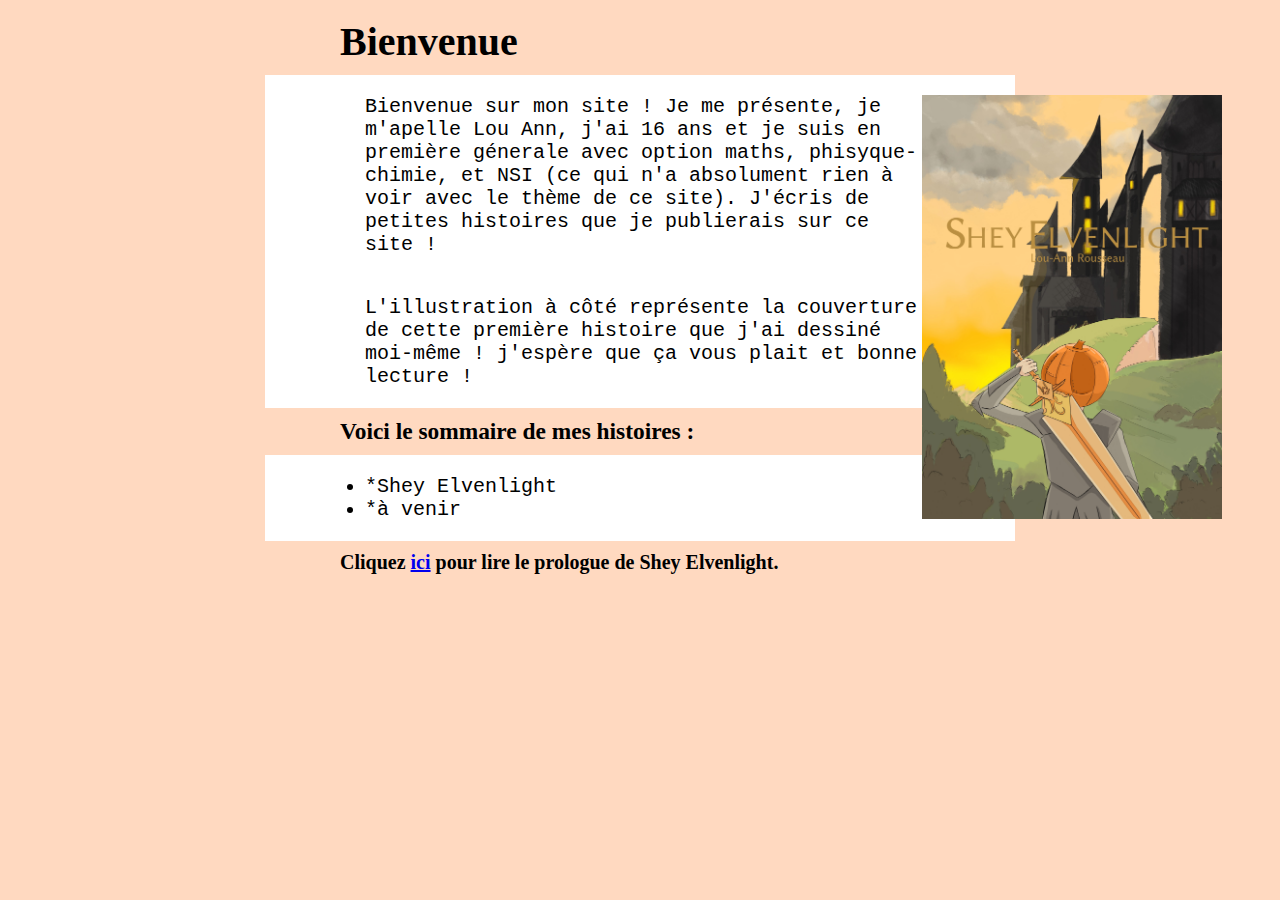
<file: index.html>
<!DOCTYPE html>
<html>
    <head>
        <meta charset=utf-8 />
        <link rel="stylesheet" href="style.css" />
        <title> Mes histoires </title>
    </head>
        
    <body>
        
        <h1> Bienvenue </h1>
        <p class="image">
        <img src = "Shey_Elvenlight.jpg" alt = "page de couverture" width = 300px/>
        </p>
        <p class="text"> 
        Bienvenue sur mon site ! Je me présente, je m'apelle Lou Ann, j'ai 16 ans et je suis en première génerale avec option maths, phisyque-chimie, et NSI (ce qui n'a absolument rien à voir avec le thème de ce site). J'écris de petites histoires que je publierais sur ce site ! 
        </p>
        <p class="text">
        L'illustration à côté représente la couverture de cette première histoire que j'ai dessiné moi-même ! j'espère que ça vous plait et bonne lecture !
        </p>
        <h3>Voici le sommaire de mes histoires :</h3>
        
        <ul>
            <li> *Shey Elvenlight </li>
            <li> *à venir </li>
        </ul>
        
        
        <h4>Cliquez <a href="prologue.html">ici</a> pour lire le prologue de Shey Elvenlight.</h4>
    
    </body>
        
</html>
</file>
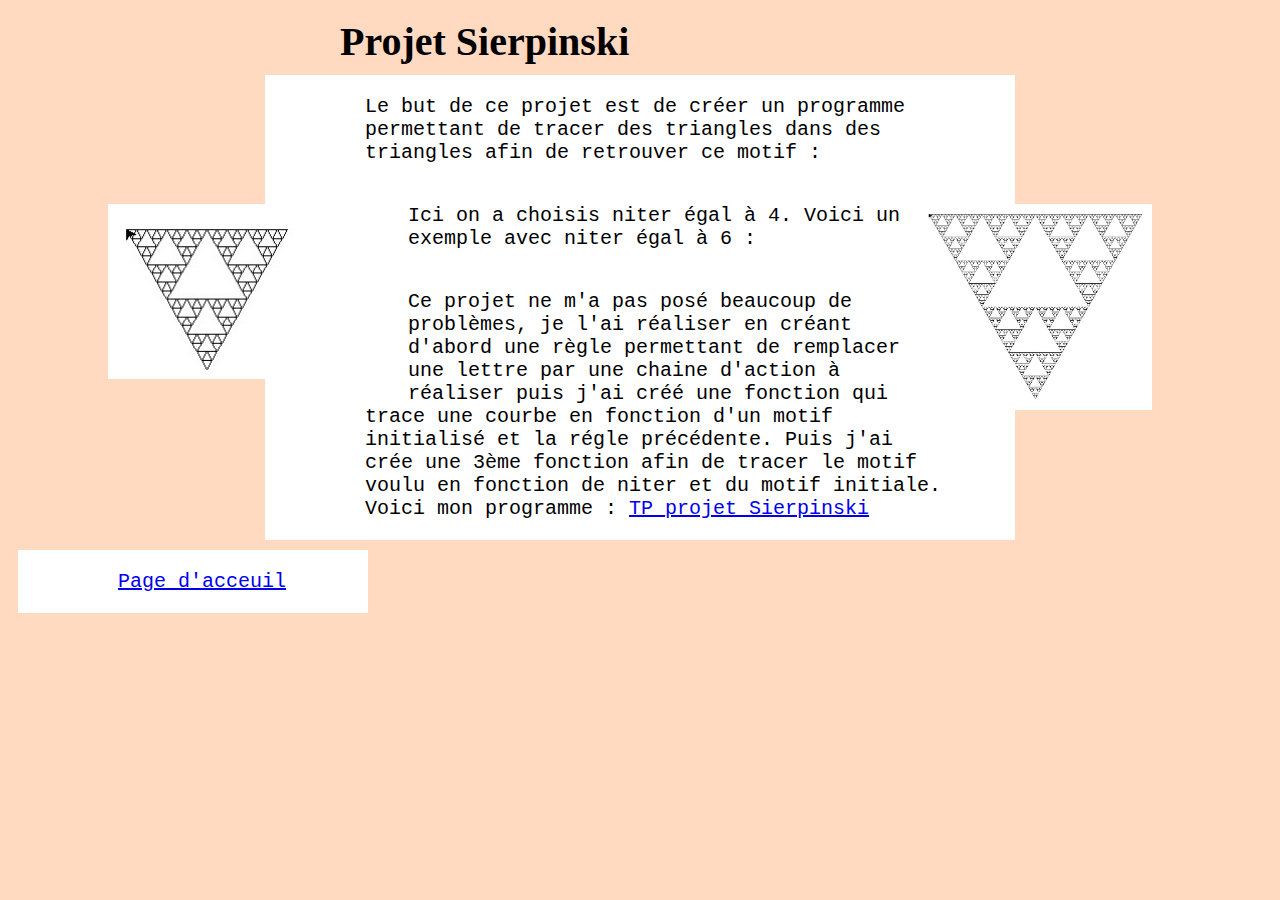
<file: projet.html>
<!DOCTYPE html>
<html>
    <head>
        <meta charset=utf-8 />
        <link rel="stylesheet" href="style.css" />
        <title> Chapitre 1 : Projet Sierpinski</title>
    </head>
    <body>
        <h1>Projet Sierpinski</h1>
        
        <p class="projet"> 
        Le but de ce projet est de créer un programme permettant de tracer des triangles dans des triangles afin de retrouver ce motif :
        </p>
        
        <p class="sierpinski4">
            <img src = "sierpinski4.jpg" alt = "image du résultat avec niter égal à 4" width = 200px/>
        </p>
        
        <p class="sierpinski6">
            <img src = "sierpinski6.jpg" alt =  "image du résultat avec niter égal à 6" width = 230px/>
        </p>
        
        <p class="projet">Ici on a choisis niter égal à 4. Voici un exemple avec niter égal à 6 :
        </p>
        
        <p class="projet">
        Ce projet ne m'a pas posé beaucoup de problèmes, je l'ai réaliser en créant d'abord une règle permettant de remplacer une lettre par une chaine d'action à réaliser puis j'ai créé une fonction qui trace une courbe en fonction d'un motif initialisé et la régle précédente. Puis j'ai crée une 3ème fonction afin de tracer le motif voulu en fonction de niter et du motif initiale.
        Voici mon programme :
        <a href="TP_projet_Sierpinski.py" download="TP projet sierpinski Lou ann Rousseau">TP_projet_Sierpinski</a>
        </p>   
        <p class="lien2">
        <a href="index.html">Page d'acceuil</a>
        </p>
        
    </body>
</html>
</file>
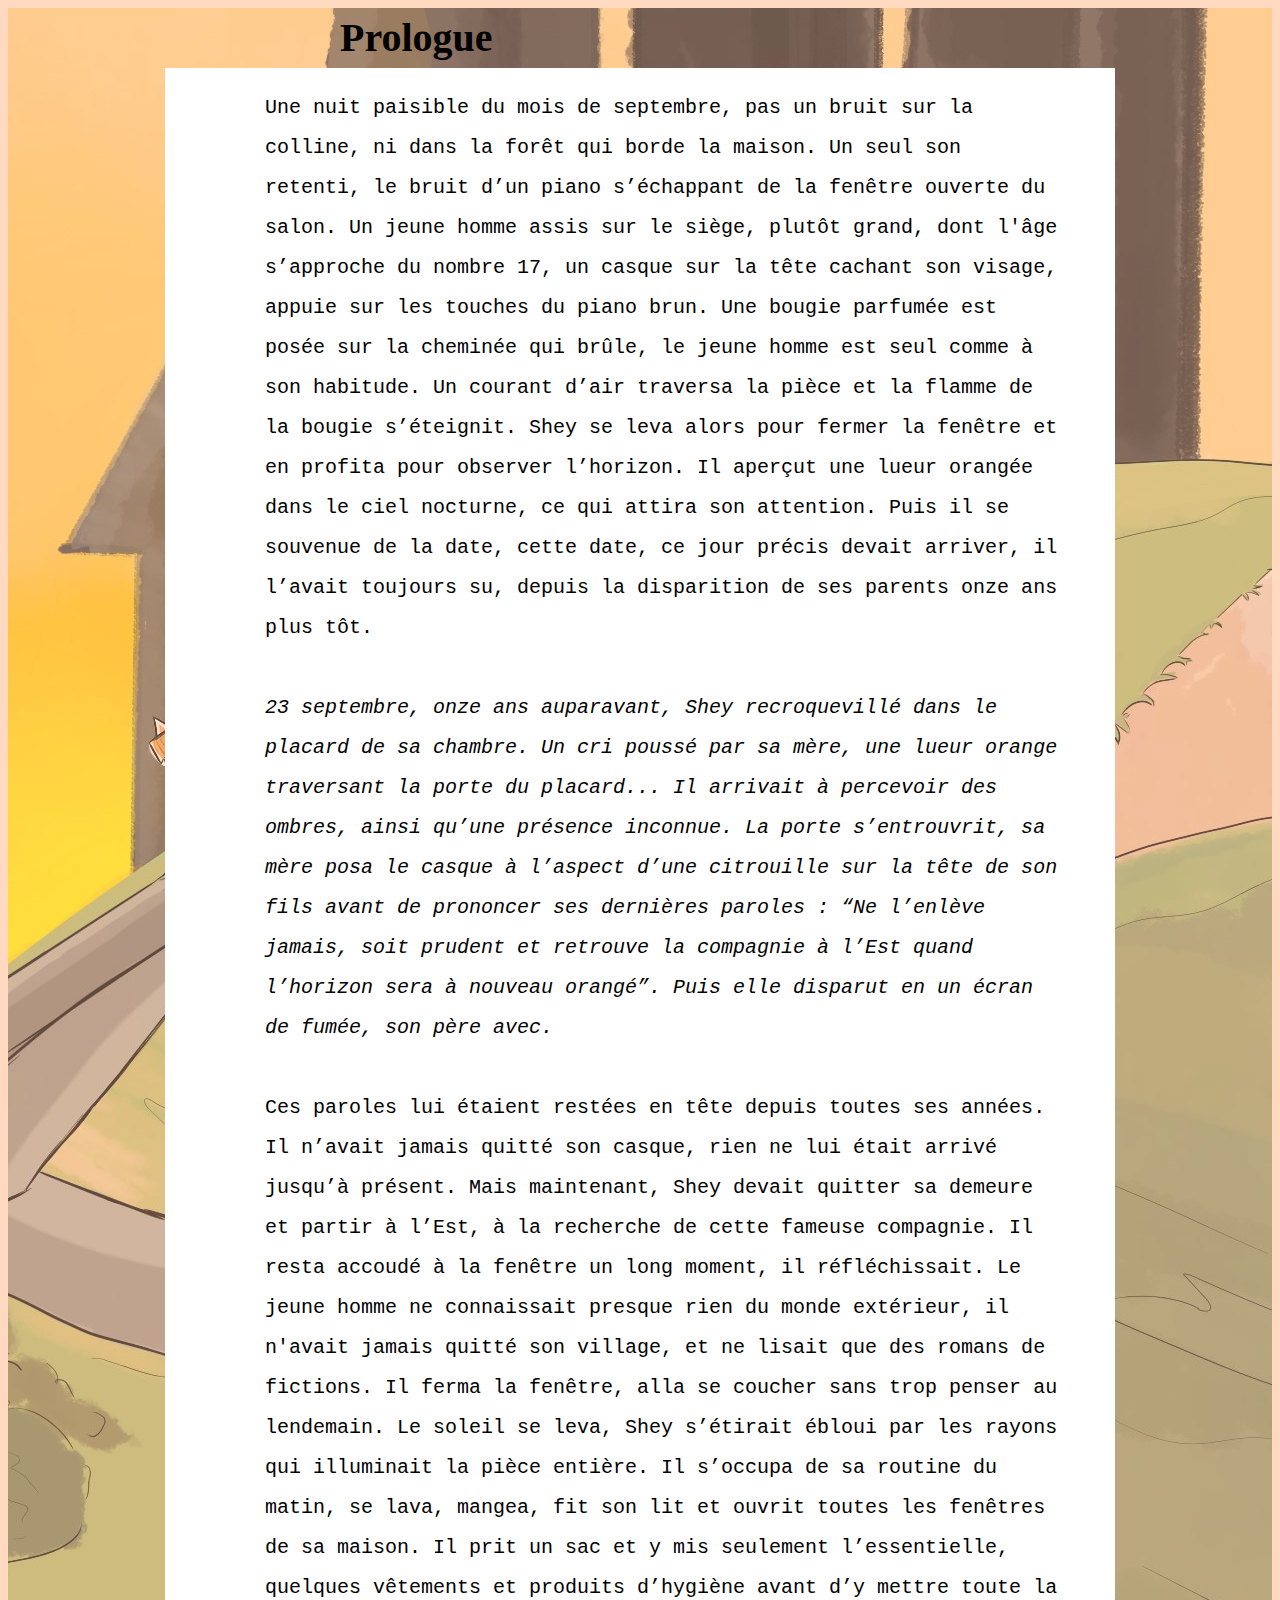
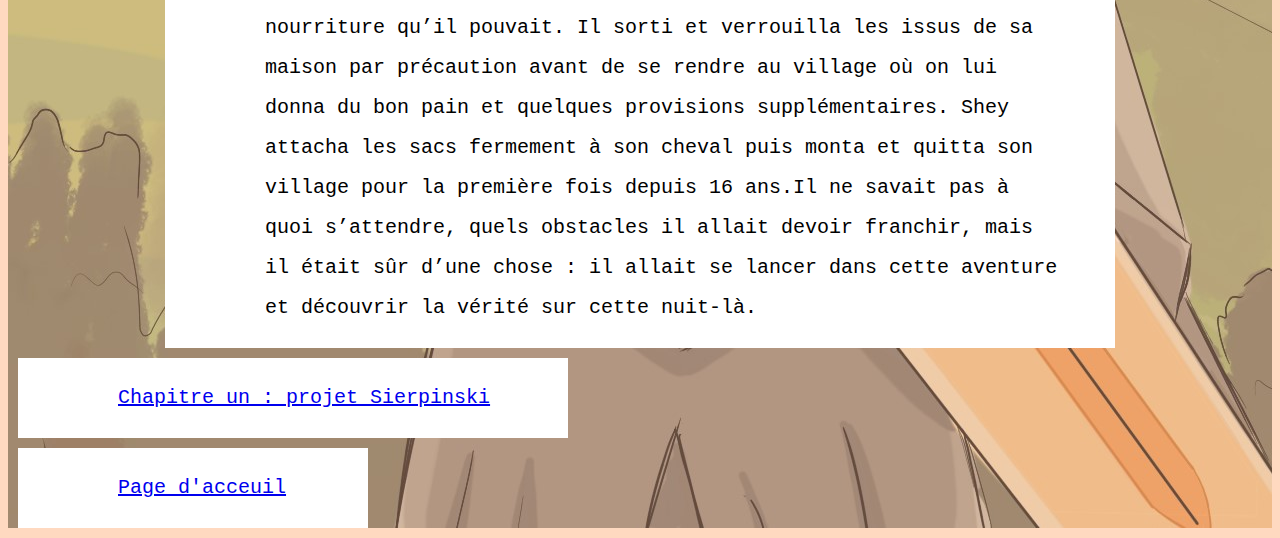
<file: prologue.html>
<!DOCTYPE html>
<html>
    <head>
        <meta charset=utf-8 />
        <link rel="stylesheet" href="style.css" />
        <title> Prologue</title>
    </head>
        
    <body class="body2">
        
        <h1 id = "top"> Prologue </h1>
        <p class = "prologue">
        Une nuit paisible du mois de septembre, pas un bruit sur la colline, ni dans la forêt qui borde la maison. Un seul son retenti, le bruit d’un piano s’échappant de la fenêtre ouverte du salon. Un jeune homme assis sur le siège, plutôt grand, dont l'âge s’approche du nombre 17, un casque sur la tête cachant son visage, appuie sur les touches du piano brun. Une bougie parfumée est posée sur la cheminée qui brûle, le jeune homme est seul comme à son habitude. Un courant d’air traversa la pièce et la flamme de la bougie s’éteignit. Shey se leva alors pour fermer la fenêtre et en profita pour observer l’horizon. Il aperçut une lueur orangée dans le ciel nocturne, ce qui attira son attention. Puis il se souvenue de la date, cette date, ce jour précis devait arriver, il l’avait toujours su, depuis la disparition de ses parents onze ans plus tôt. 
        <p class="prologue"><i>23 septembre, onze ans auparavant, Shey recroquevillé dans le placard de sa chambre. Un cri poussé par sa mère, une lueur orange traversant la porte du placard... Il arrivait à percevoir des ombres, ainsi qu’une présence inconnue. La porte s’entrouvrit, sa mère posa le casque à l’aspect d’une citrouille sur la tête de son fils avant de prononcer ses dernières paroles : “Ne l’enlève jamais, soit prudent et retrouve la compagnie à l’Est quand l’horizon sera à nouveau orangé”. Puis elle disparut en un écran de fumée, son père avec. </i>
        </p>
        <p class="prologue">
        Ces paroles lui étaient restées en tête depuis toutes ses années. Il n’avait jamais quitté son casque, rien ne lui était arrivé jusqu’à présent. Mais maintenant, Shey devait quitter sa demeure et partir à l’Est, à la recherche de cette fameuse compagnie. Il resta accoudé à la fenêtre un long moment, il réfléchissait. Le jeune homme ne connaissait presque rien du monde extérieur, il n'avait jamais quitté son village, et ne lisait que des romans de fictions. Il ferma la fenêtre, alla se coucher sans trop penser au lendemain.
        Le soleil se leva, Shey s’étirait ébloui par les rayons qui illuminait la pièce entière. Il s’occupa de sa routine du matin, se lava, mangea, fit son lit et ouvrit toutes les fenêtres de sa maison. Il prit un sac et y mis seulement l’essentielle, quelques vêtements et produits d’hygiène avant d’y mettre toute la nourriture qu’il pouvait. Il sorti et verrouilla les issus de sa maison par précaution avant de se rendre au village où on lui donna du bon pain et quelques provisions supplémentaires. Shey attacha les sacs fermement à son cheval puis monta et quitta son village pour la première fois depuis 16 ans.Il ne savait pas à quoi s’attendre, quels obstacles il allait devoir franchir, mais il était sûr d’une chose : il allait se lancer dans cette aventure et découvrir la vérité sur cette nuit-là.
        </p>
        
        <p class="lien1">
        <a href="projet.html">Chapitre un : projet Sierpinski  </a> 
        </p>
        <p class="lien2">
        <a href="index.html">Page d'acceuil</a>
        </p>
     
    </body>

</html>
</file>
<file: style.css>
html{
    font-size: 20px;
    font-family: 'Courier New', monospace;
    background-color: #FFD9C0;
}

h1, h3, h4{
    width: 600px;
    margin: auto;
    padding: 10px 10px;
  font-family: 'Times',serif;   
}
.text,ul,.projet{
    width: 600px;
    margin: auto;
    padding: 20px 50px 20px 100px; 
    background-color: #FFFFFF;
    border: 0px
}
.image {
    float: right;
    width: 350px;
    margin-right:auto;
}
.prologue {
    width: 800px;
    margin: auto;
    padding: 20px 50px 20px 100px; 
    background-color: #FFFFFF;
    border: 0px
}
.body2{
    background-image: url(Shey_Elvenlight1.jpg);
    background-position: bottom;
    line-height: 40px;
    width: inherit;
}
.lien1{
    width: 400px;
    margin: 10px;
    padding: 20px 50px 20px 100px; 
    background-color: #FFFFFF;
    border: 0px
}
.lien2{
    width: 200px;
    margin: 10px;
    padding: 20px 50px 20px 100px; 
    background-color: #FFFFFF;
    border: 0px
}
.sierpinski4 {
    float:left;
    width: 300px;
    margin-left:100px;
}
.sierpinski6{
    float :right;
    width: 300px;
    margin-right:50px;

}
</file>
